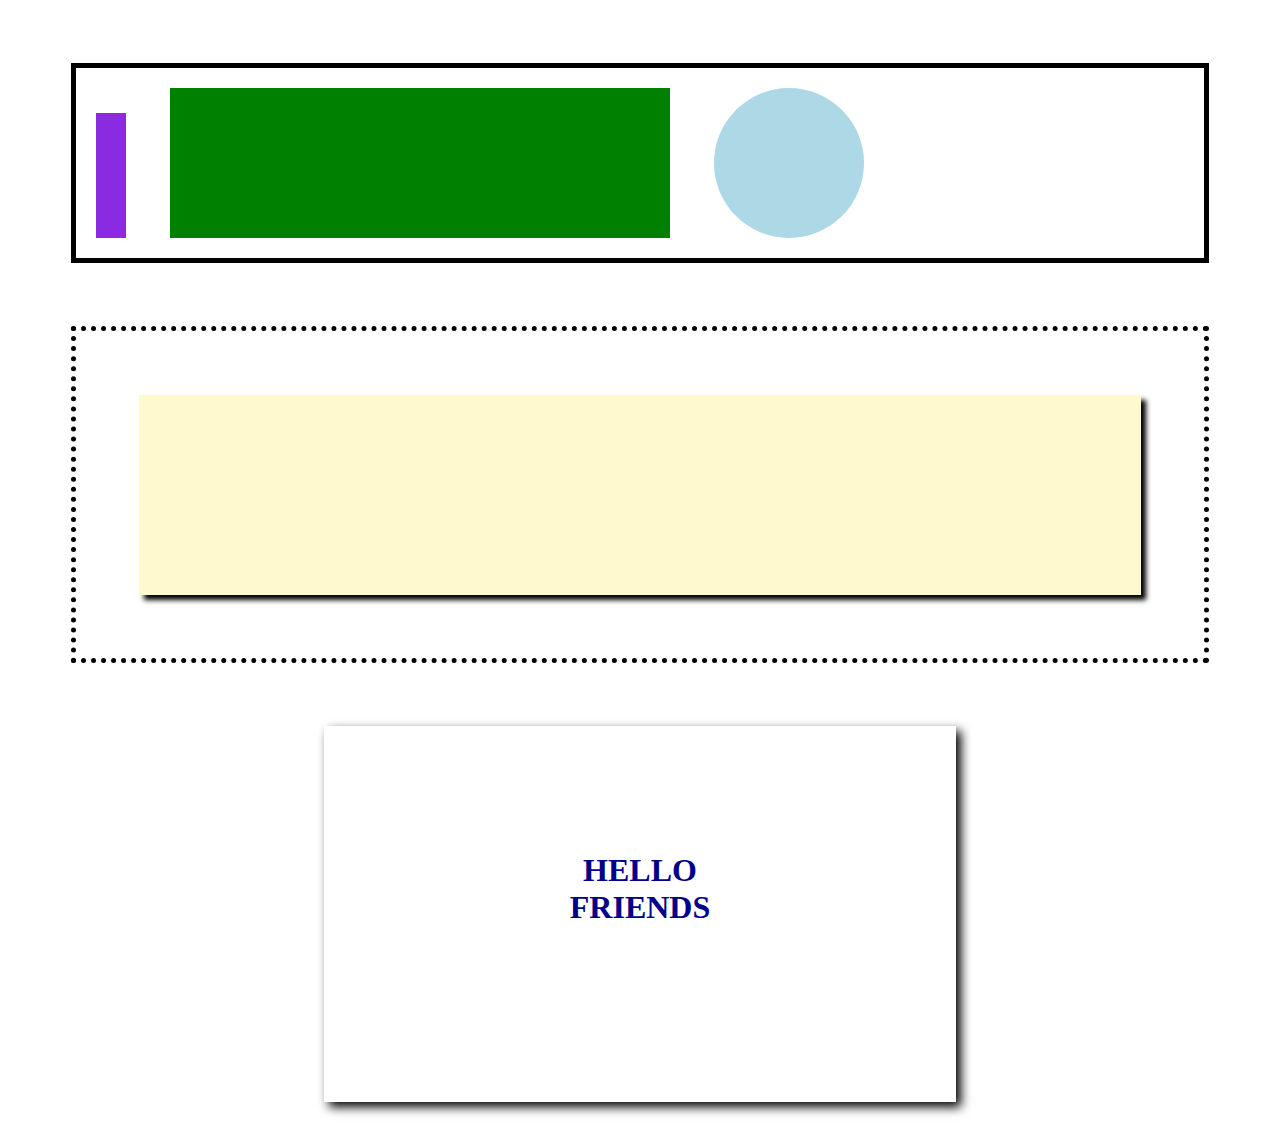
<file: second/index.html>
<!DOCTYPE html>
<html>
<head>
  <meta charset= "utf-8" />
  <meta name="viewport" content="width=devicewidth, initial-scale=1.0">
  <title>HTML Layout 2</title>
  <link rel="stylesheet" type="text/css" href="index.css" />
</head>
<body>
  <header>
    <h2></h2>
    <h1></h1>
    <h3></h3>
  </header>
  <main>
    <article></article>
  </main>
  <footer>
    <h1>
      HELLO<br> FRIENDS
    </h1>
  </footer>
</body>
</html>
</file>
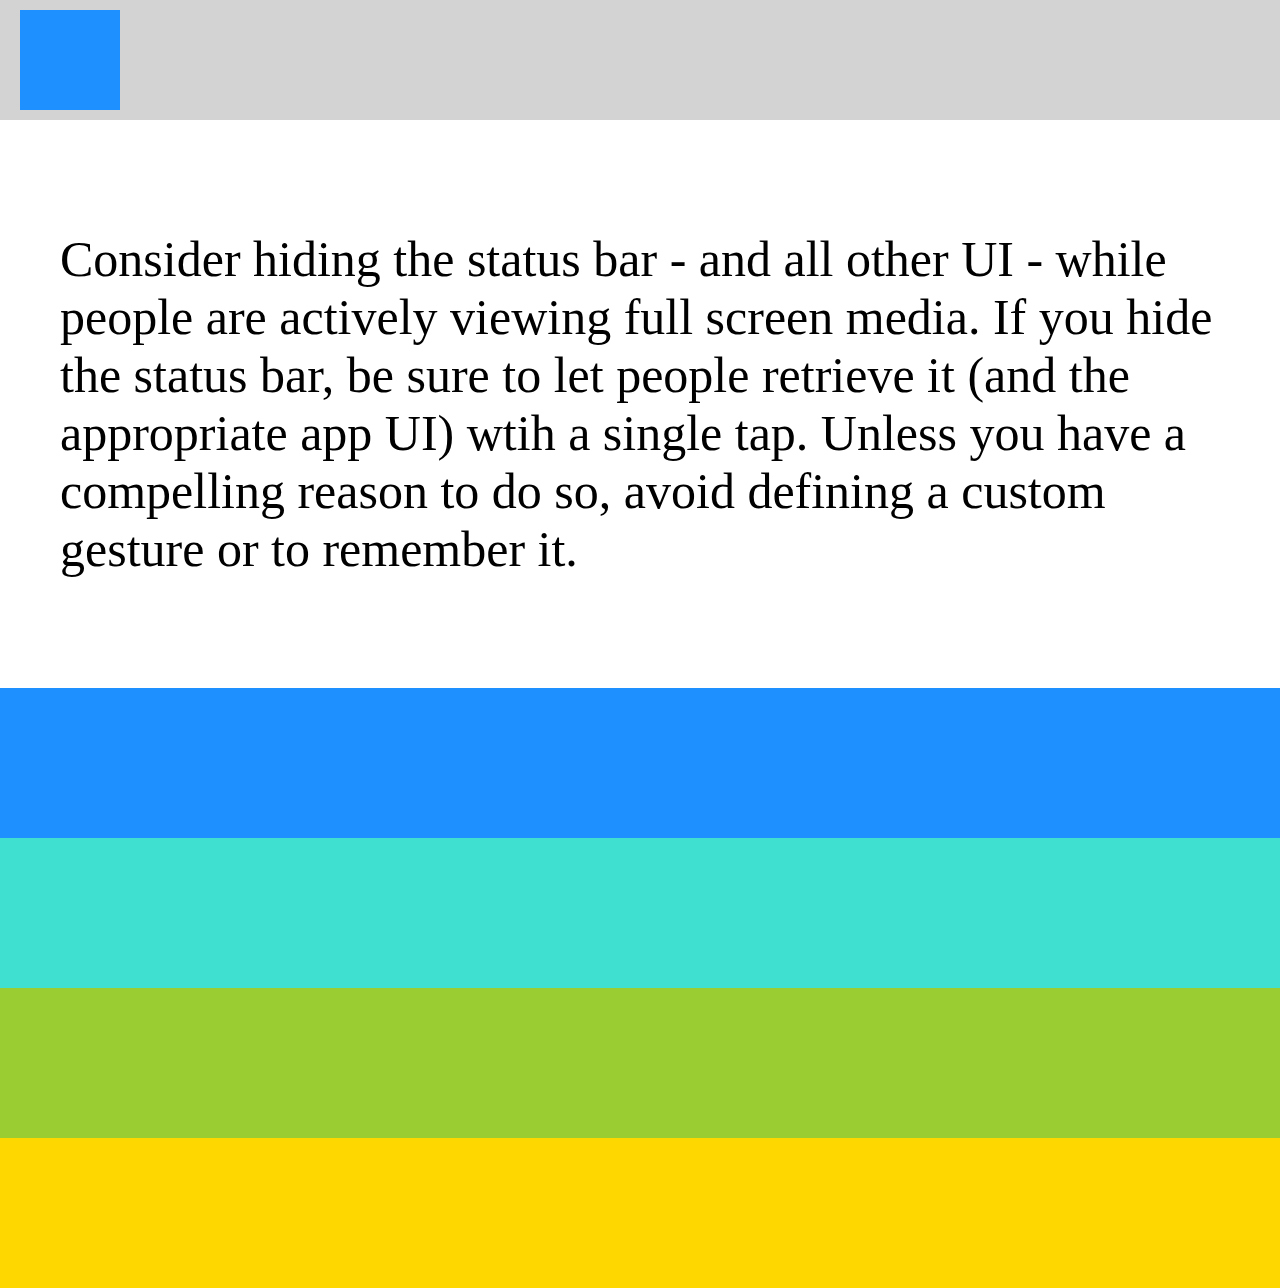
<file: third/index.html>
<!DOCTYPE html>
<html>
<head>
  <meta charset= "utf-8" />
  <title>HTML Layout 3</title>
  <link rel="stylesheet" type="text/css" href="index.css" />
</head>
<body>
  <header>
    <h1></h1>
  </header>
  <main>

    <article id="text">
      <p>
        Consider hiding the status bar - and all other UI - while people are actively viewing full screen media. If you hide the status bar, be sure to let people retrieve it (and the appropriate app UI) wtih a single tap. Unless you have a compelling reason to do so, avoid defining a custom gesture or to remember it.
      </p>
    </article>

    <article class="bar" id="blue"></article>
    <article class="bar" id="turquoise"></article>
    <article class="bar" id="barf"></article>
    <article class="bar" id="banana"></article>
  </main>

</body>
</html>
</file>
<file: second/index.css>
header{
  height: 100px;
  border: 5px solid black;
  margin: 5%;
  padding-bottom: 90px;
  
}

header h2{
  width:30px;
  height: 125px;
  margin: 20px;
  background-color: blueviolet;
  display: inline-block;
}

header h1{
  width: 500px;
  height: 150px;
  margin: 20px;
  background-color: green;
  display: inline-block;
}

header h3{
  border-radius: 150px;
  height: 150px;
  width: 150px;
  margin: 20px;
  background-color: lightblue;
  display: inline-block;
}

main{
  margin: 5%;
  border: 5px black dotted;
  padding: 5%;  
}

article{
  height: 200px;
  background-color: lemonchiffon;
  box-shadow: 5px 5px 5px black;
}

footer h1 {
  width: 50%;
  height: 250px;
  margin-left: 25%;
  color:darkblue;
  box-shadow: 5px 5px 10px black;
  text-align: center;
  padding-top: 10%;
}
</file>
<file: third/index.css>
body{
  margin: 0px;
  padding: 0px;
}

header{
  width: 100%;
  height: 100px;
  margin: 0px;
  padding: 10px;
  background-color: lightgrey;
}

h1{
  margin: 0px;
  margin-left: 10px;
  height: 100px;
  width: 100px;
  background-color: dodgerblue;
  /* margin-left: 5px; */
}

#text{
  font-size: 50px;
  padding: 60px;
}

.bar{
  width: 100%;
  height: 150px;
  margin: 0px;
}

#blue{
  background-color: dodgerblue;
}

#turquoise{
  background-color: turquoise;
}

#barf{
  background-color: yellowgreen;
}

#banana{
  background-color: gold;
}
</file>
